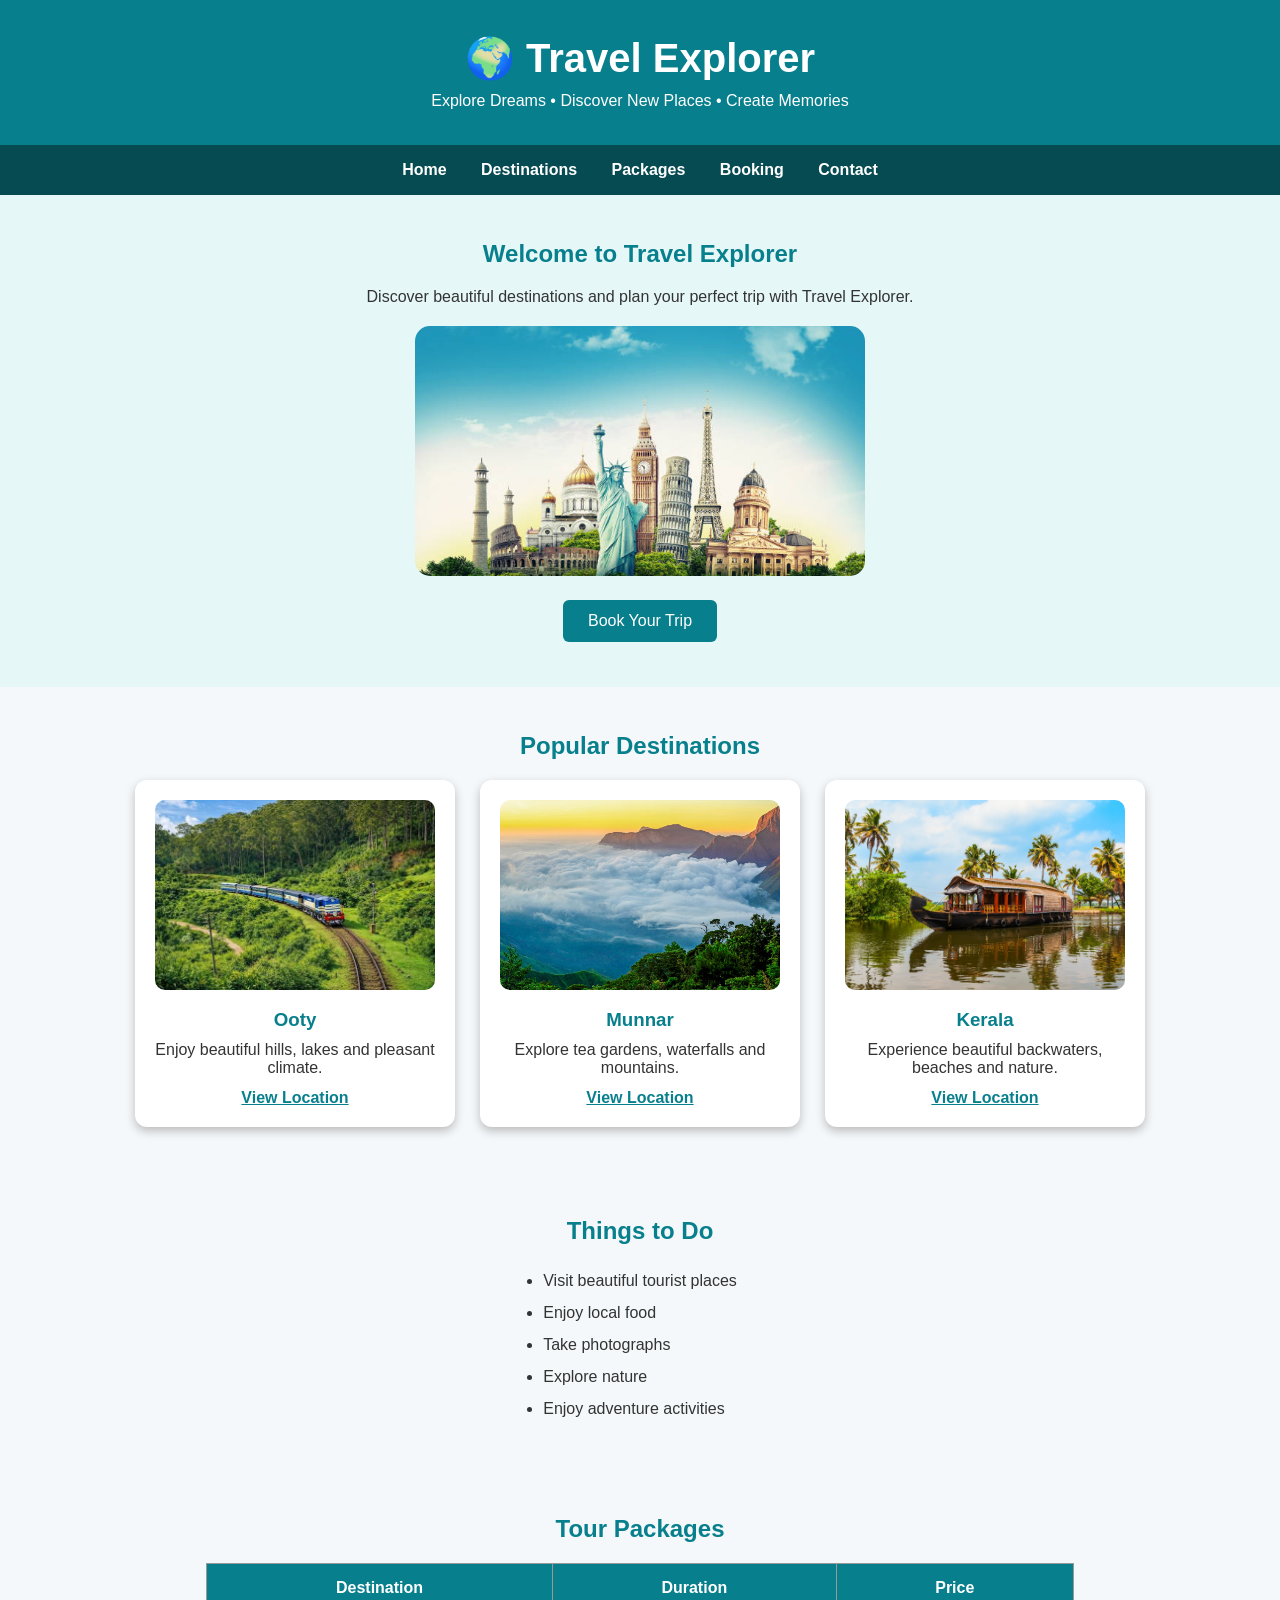
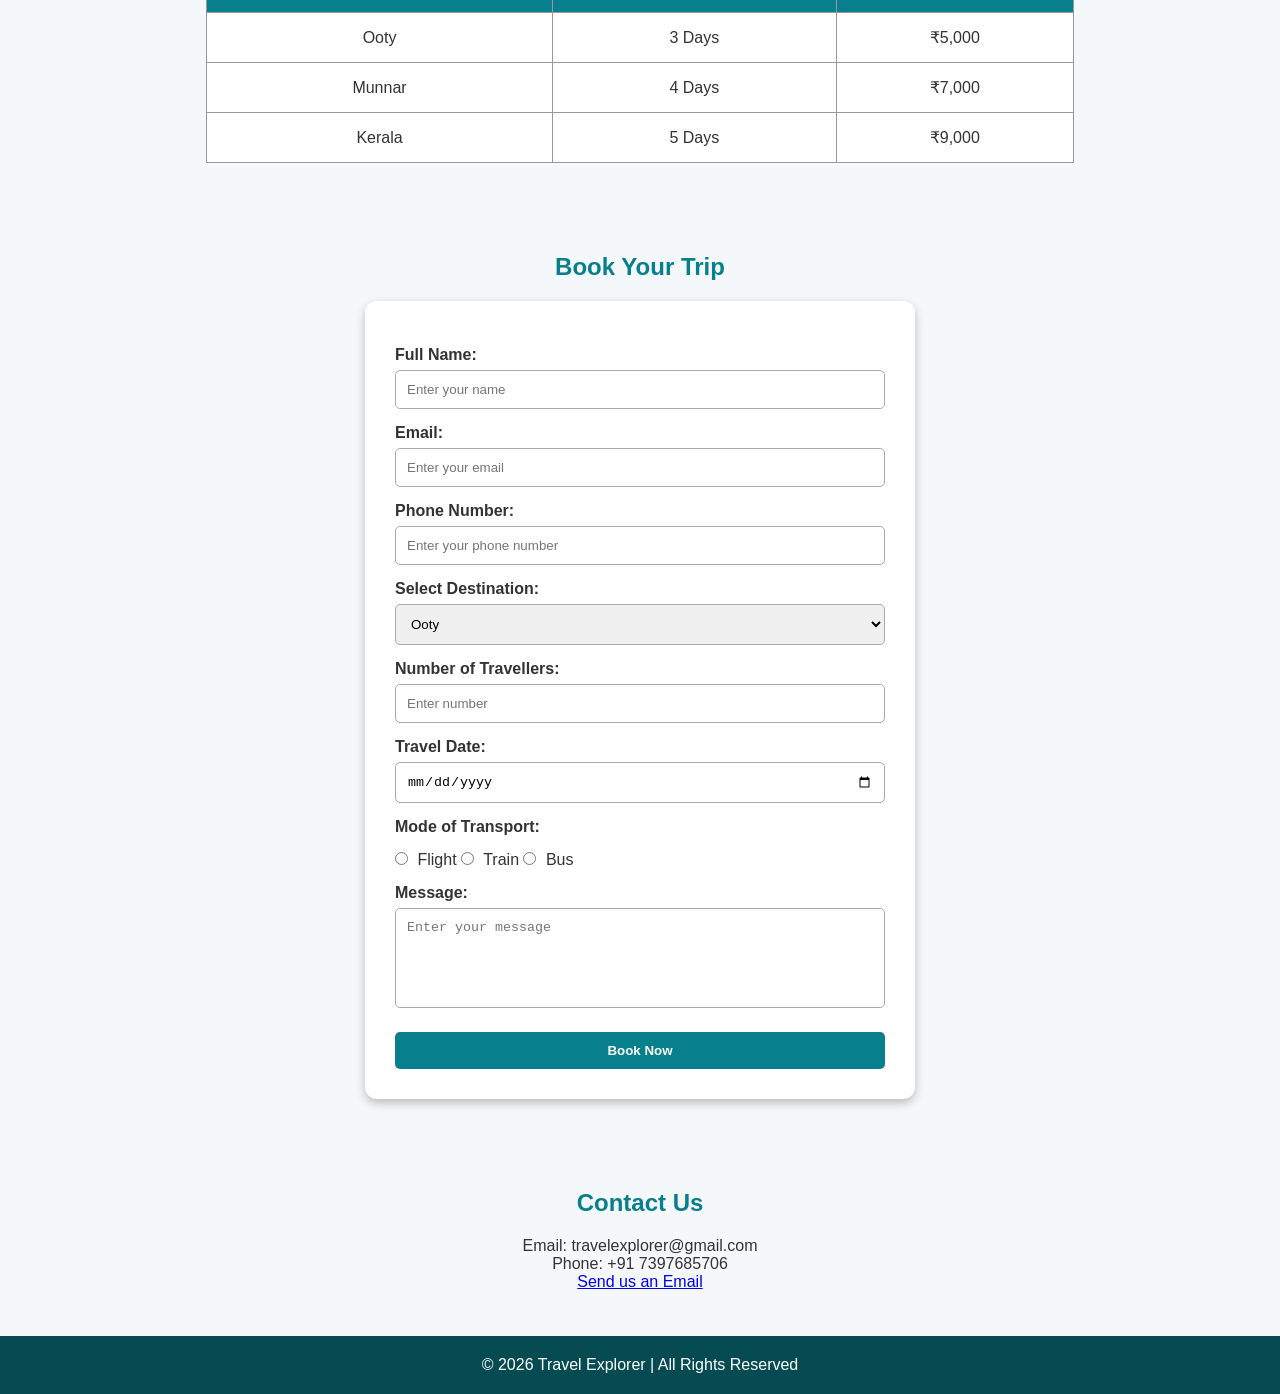
<file: index.html>
<!DOCTYPE html>
<html lang="en">
<head>
    <meta charset="UTF-8">
    <meta name="viewport" content="width=device-width, initial-scale=1.0">
    <title>Travel Explorer</title>
    <link rel="stylesheet" href="style.css">
</head>

<body>

    <header>
        <h1>🌍 Travel Explorer</h1>
        <p>Explore Dreams • Discover New Places • Create Memories</p>
    </header>

    <nav>
        <a href="#home">Home</a>
        <a href="#destinations">Destinations</a>
        <a href="#packages">Packages</a>
        <a href="#booking">Booking</a>
        <a href="#contact">Contact</a>
    </nav>


    <section id="home" class="hero">
        <h2>Welcome to Travel Explorer</h2>

        <p>
            Discover beautiful destinations and plan your perfect trip
            with Travel Explorer.
        </p>

        <img src="image.png" alt="Beautiful Travel Destination">

        <br>

        <a class="button" href="#booking">Book Your Trip</a>
    </section>


    <section id="destinations">
        <h2>Popular Destinations</h2>

        <div class="places">

            <div class="place">
                <img src="ooty.jpg" alt="Ooty">
                <h3>Ooty</h3>
                <p>
                    Enjoy beautiful hills, lakes and pleasant climate.
                </p>

                <a href="https://www.google.com/maps/search/Ooty"
                   target="_blank">
                    View Location
                </a>
            </div>


            <div class="place">
                <img src="top-station-munnar-kerala-1-attr munnar.jpg" alt="Munnar">
                <h3>Munnar</h3>
                <p>
                    Explore tea gardens, waterfalls and mountains.
                </p>

                <a href="https://www.google.com/maps/search/Munnar"
                   target="_blank">
                    View Location
                </a>
            </div>


            <div class="place">
                <img src="kerala.jpg" alt="Kerala">
                <h3>Kerala</h3>
                <p>
                    Experience beautiful backwaters, beaches and nature.
                </p>

                <a href="https://www.google.com/maps/search/Kerala"
                   target="_blank">
                    View Location
                </a>
            </div>

        </div>
    </section>

    <section id="activities">
        <h2>Things to Do</h2>

        <ul>
            <li>Visit beautiful tourist places</li>
            <li>Enjoy local food</li>
            <li>Take photographs</li>
            <li>Explore nature</li>
            <li>Enjoy adventure activities</li>
        </ul>
    </section>



    <section id="packages">
        <h2>Tour Packages</h2>

        <table>
            <tr>
                <th>Destination</th>
                <th>Duration</th>
                <th>Price</th>
            </tr>

            <tr>
                <td>Ooty</td>
                <td>3 Days</td>
                <td>₹5,000</td>
            </tr>

            <tr>
                <td>Munnar</td>
                <td>4 Days</td>
                <td>₹7,000</td>
            </tr>

            <tr>
                <td>Kerala</td>
                <td>5 Days</td>
                <td>₹9,000</td>
            </tr>
        </table>
    </section>


    <section id="booking">
        <h2>Book Your Trip</h2>

        <form>

            <label>Full Name:</label>
            <input type="text"
                   placeholder="Enter your name"
                   required>


            <label>Email:</label>
            <input type="email"
                   placeholder="Enter your email"
                   required>


            <label>Phone Number:</label>
            <input type="tel"
                   placeholder="Enter your phone number"
                   required>


            <label>Select Destination:</label>

            <select>
                <option>Ooty</option>
                <option>Munnar</option>
                <option>Kerala</option>
            </select>


            <label>Number of Travellers:</label>

            <input type="number"
                   min="1"
                   placeholder="Enter number">


            <label>Travel Date:</label>

            <input type="date">


            <label>Mode of Transport:</label>

            <div class="radio">
                <input type="radio" name="transport">
                Flight

                <input type="radio" name="transport">
                Train

                <input type="radio" name="transport">
                Bus
            </div>


            <label>Message:</label>

            <textarea
                placeholder="Enter your message"></textarea>


            <input type="submit"
                   value="Book Now">

        </form>
    </section>

    <section id="contact">
        <h2>Contact Us</h2>

        <p>Email: travelexplorer@gmail.com</p>
        <p>Phone: +91 7397685706</p>

        <a href="mailto:travelexplorer@gmail.com">
            Send us an Email
        </a>
    </section>


    <footer>
        <p>
            © 2026 Travel Explorer | All Rights Reserved
        </p>
    </footer>

</body>
</html>
</file>
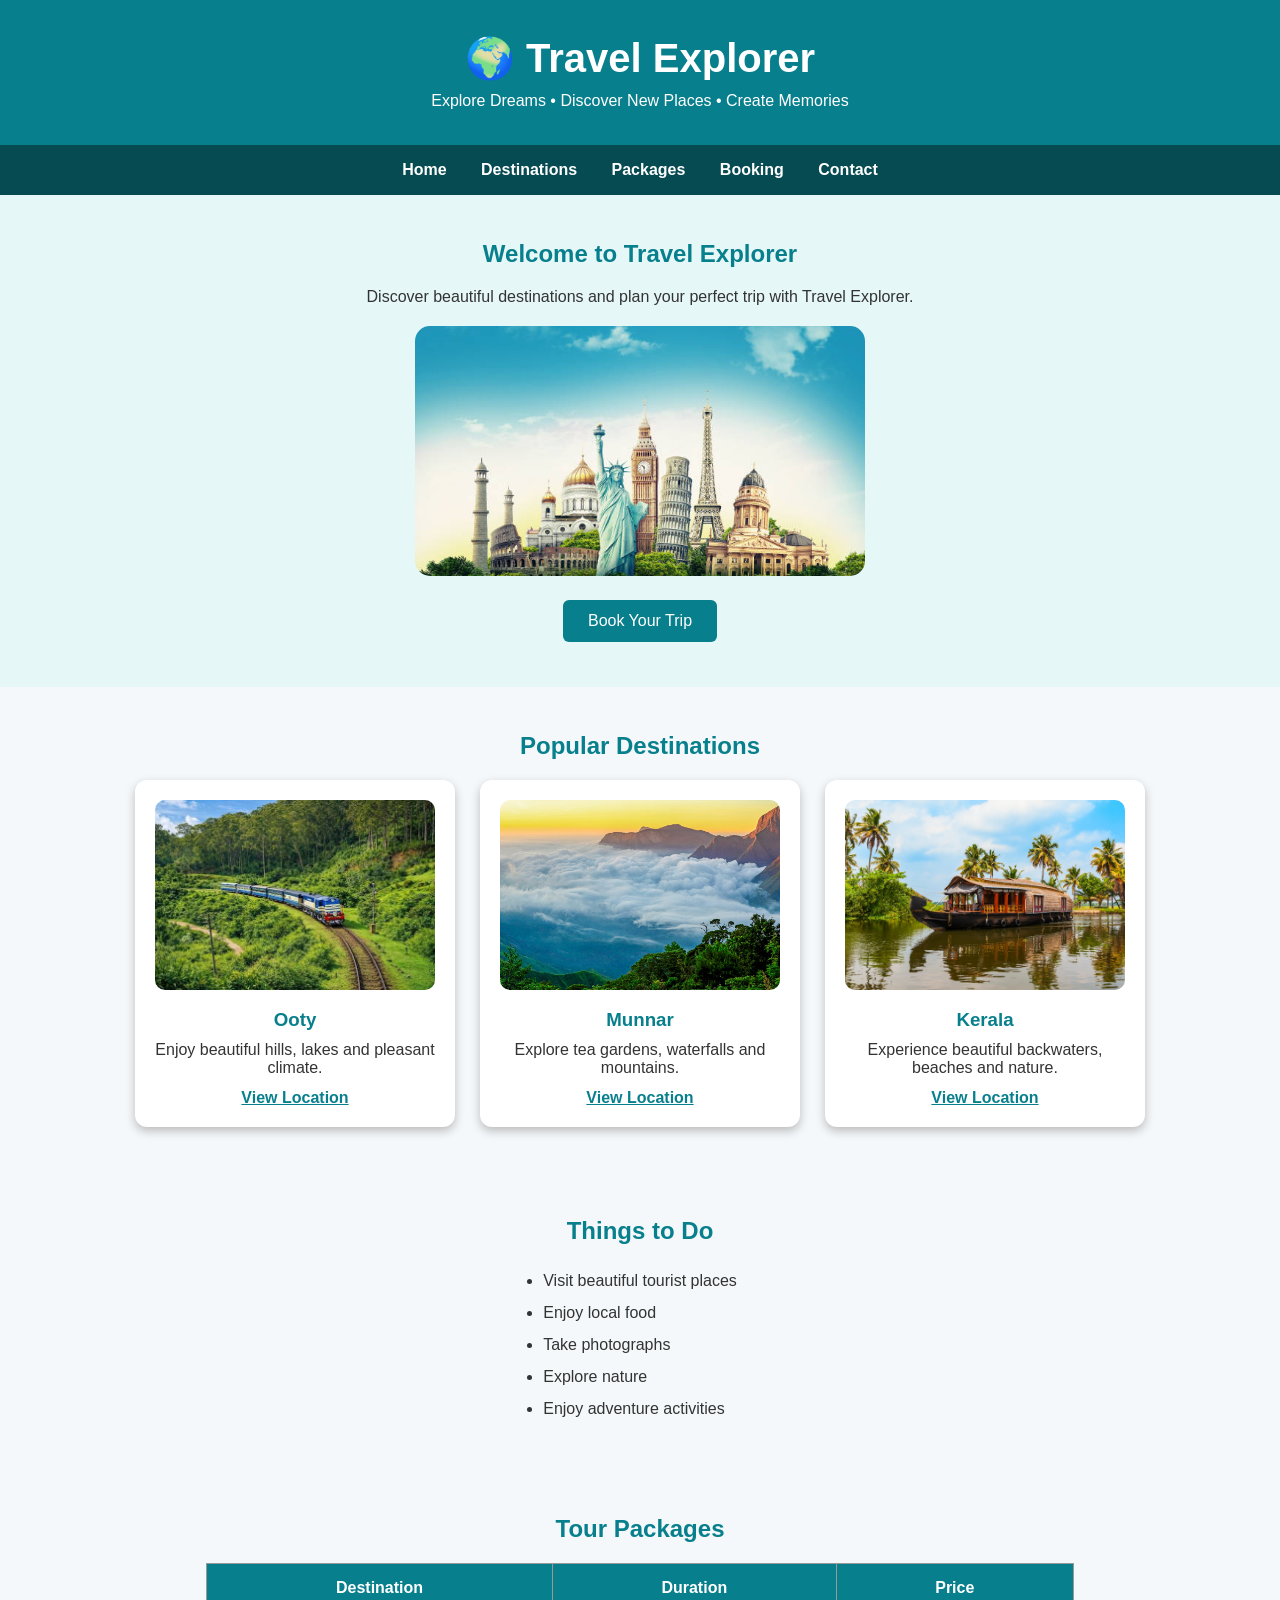
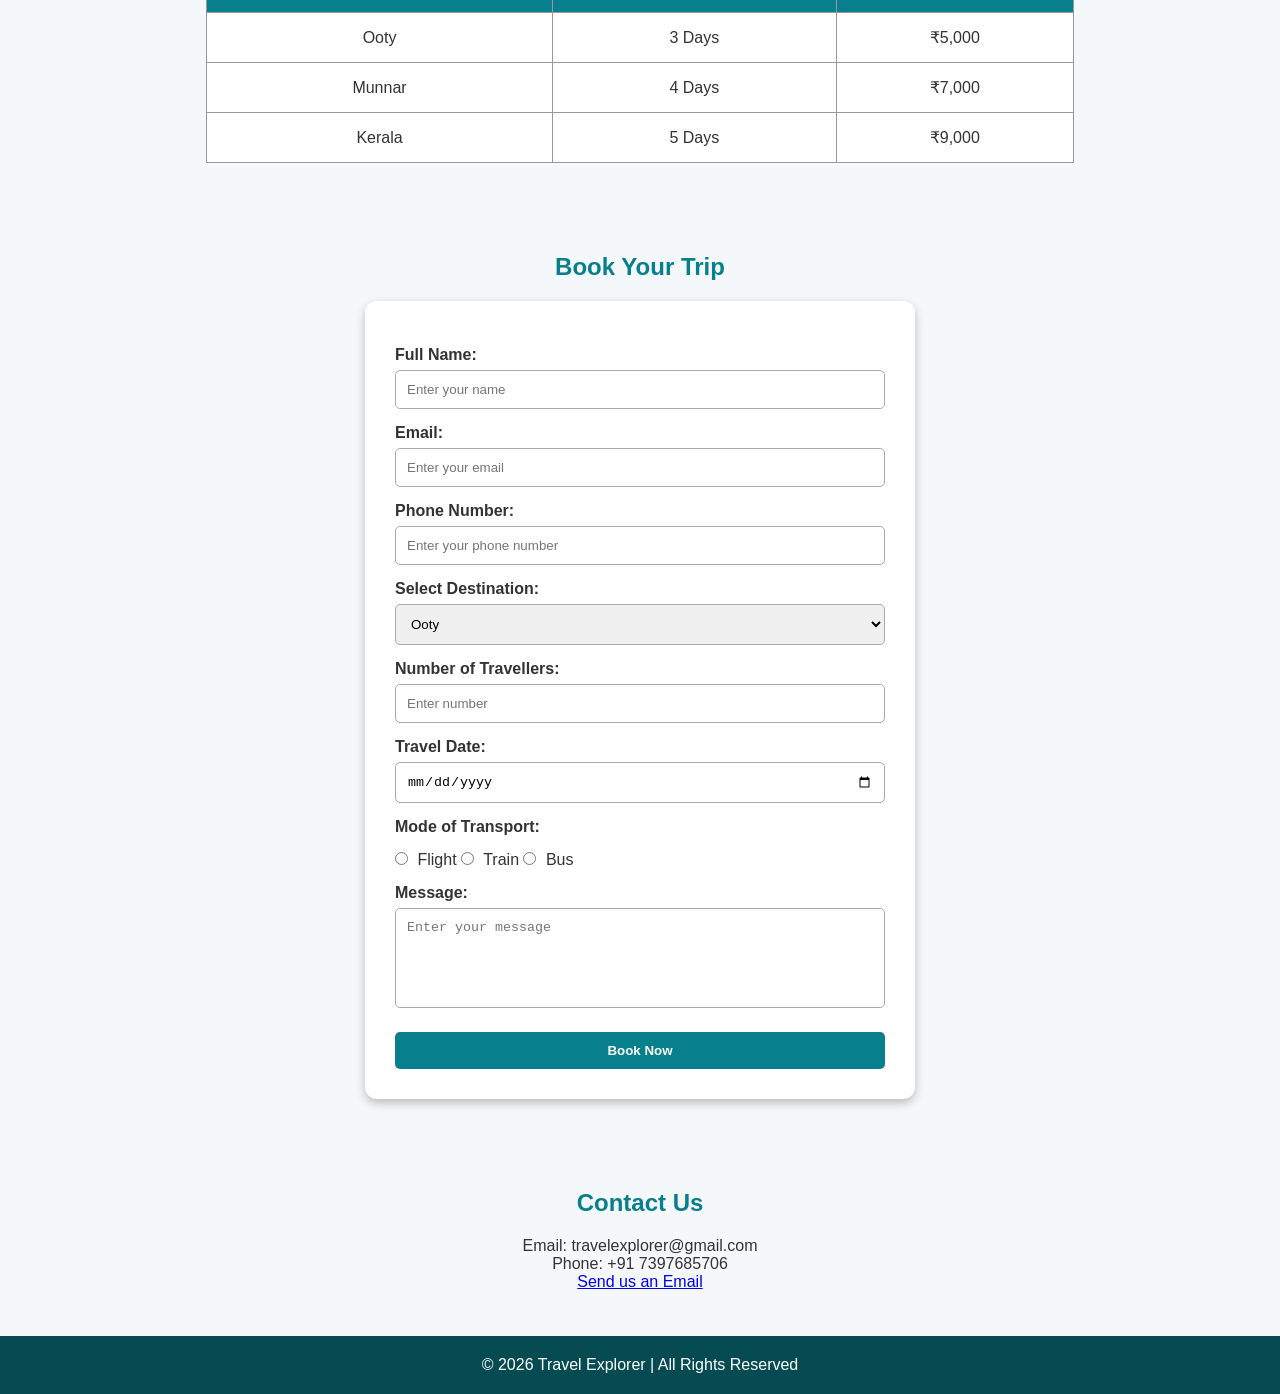
<file: travel.html>
<!DOCTYPE html>
<html lang="en">
<head>
    <meta charset="UTF-8">
    <meta name="viewport" content="width=device-width, initial-scale=1.0">
    <title>Travel Explorer</title>
    <link rel="stylesheet" href="style.css">
</head>

<body>

    <header>
        <h1>🌍 Travel Explorer</h1>
        <p>Explore Dreams • Discover New Places • Create Memories</p>
    </header>

    <nav>
        <a href="#home">Home</a>
        <a href="#destinations">Destinations</a>
        <a href="#packages">Packages</a>
        <a href="#booking">Booking</a>
        <a href="#contact">Contact</a>
    </nav>


    <section id="home" class="hero">
        <h2>Welcome to Travel Explorer</h2>

        <p>
            Discover beautiful destinations and plan your perfect trip
            with Travel Explorer.
        </p>

        <img src="image.png" alt="Beautiful Travel Destination">

        <br>

        <a class="button" href="#booking">Book Your Trip</a>
    </section>


    <section id="destinations">
        <h2>Popular Destinations</h2>

        <div class="places">

            <div class="place">
                <img src="ooty.jpg" alt="Ooty">
                <h3>Ooty</h3>
                <p>
                    Enjoy beautiful hills, lakes and pleasant climate.
                </p>

                <a href="https://www.google.com/maps/search/Ooty"
                   target="_blank">
                    View Location
                </a>
            </div>


            <div class="place">
                <img src="top-station-munnar-kerala-1-attr munnar.jpg" alt="Munnar">
                <h3>Munnar</h3>
                <p>
                    Explore tea gardens, waterfalls and mountains.
                </p>

                <a href="https://www.google.com/maps/search/Munnar"
                   target="_blank">
                    View Location
                </a>
            </div>


            <div class="place">
                <img src="kerala.jpg" alt="Kerala">
                <h3>Kerala</h3>
                <p>
                    Experience beautiful backwaters, beaches and nature.
                </p>

                <a href="https://www.google.com/maps/search/Kerala"
                   target="_blank">
                    View Location
                </a>
            </div>

        </div>
    </section>

    <section id="activities">
        <h2>Things to Do</h2>

        <ul>
            <li>Visit beautiful tourist places</li>
            <li>Enjoy local food</li>
            <li>Take photographs</li>
            <li>Explore nature</li>
            <li>Enjoy adventure activities</li>
        </ul>
    </section>



    <section id="packages">
        <h2>Tour Packages</h2>

        <table>
            <tr>
                <th>Destination</th>
                <th>Duration</th>
                <th>Price</th>
            </tr>

            <tr>
                <td>Ooty</td>
                <td>3 Days</td>
                <td>₹5,000</td>
            </tr>

            <tr>
                <td>Munnar</td>
                <td>4 Days</td>
                <td>₹7,000</td>
            </tr>

            <tr>
                <td>Kerala</td>
                <td>5 Days</td>
                <td>₹9,000</td>
            </tr>
        </table>
    </section>


    <section id="booking">
        <h2>Book Your Trip</h2>

        <form>

            <label>Full Name:</label>
            <input type="text"
                   placeholder="Enter your name"
                   required>


            <label>Email:</label>
            <input type="email"
                   placeholder="Enter your email"
                   required>


            <label>Phone Number:</label>
            <input type="tel"
                   placeholder="Enter your phone number"
                   required>


            <label>Select Destination:</label>

            <select>
                <option>Ooty</option>
                <option>Munnar</option>
                <option>Kerala</option>
            </select>


            <label>Number of Travellers:</label>

            <input type="number"
                   min="1"
                   placeholder="Enter number">


            <label>Travel Date:</label>

            <input type="date">


            <label>Mode of Transport:</label>

            <div class="radio">
                <input type="radio" name="transport">
                Flight

                <input type="radio" name="transport">
                Train

                <input type="radio" name="transport">
                Bus
            </div>


            <label>Message:</label>

            <textarea
                placeholder="Enter your message"></textarea>


            <input type="submit"
                   value="Book Now">

        </form>
    </section>

    <section id="contact">
        <h2>Contact Us</h2>

        <p>Email: travelexplorer@gmail.com</p>
        <p>Phone: +91 7397685706</p>

        <a href="mailto:travelexplorer@gmail.com">
            Send us an Email
        </a>
    </section>


    <footer>
        <p>
            © 2026 Travel Explorer | All Rights Reserved
        </p>
    </footer>

</body>
</html>
</file>
<file: style.css>
* {
    margin: 0;
    padding: 0;
    box-sizing: border-box;
}


body {
    font-family: Arial, sans-serif;
    background-color: #f4f8fb;
    color: #333;
}



header {
    background: #087f8c;
    color: white;
    text-align: center;
    padding: 35px;
} 

header h1 {
    font-size: 40px;
    margin-bottom: 10px;
}




nav {
    background: #064b52;
    text-align: center;
    padding: 16px;
}

nav a {
    color: white;
    text-decoration: none;
    margin: 0 15px;
    font-weight: bold;
}

nav a:hover {
    color: #ffd166;
}




section {
    padding: 45px 20px;
    text-align: center;
}

section h2 {
    color: #087f8c;
    margin-bottom: 20px;
}




.hero {
    background-color: #e6f7f8;
}

.hero img {
    width: 450px;
    max-width: 90%;
    height: 250px;
    object-fit: cover;
    border-radius: 15px;
    margin: 20px;
    
}




.button {
    display: inline-block;
    background: #087f8c;
    color: white;
    text-decoration: none;
    padding: 12px 25px;
    border-radius: 6px;
}

.button:hover {
    background: #064b52;
}




.places {
    display: flex;
    justify-content: center;
    gap: 25px;
    flex-wrap: wrap;
}

.place {
    background: white;
    width: 320px;
    padding: 20px;
    border-radius: 12px;
    box-shadow: 0 4px 10px #bbb;
}

.place img {
    width: 100%;
    height: 190px;
    object-fit: cover;
    border-radius: 10px;
    margin-bottom: 15px;
}

.place h3 {
    color: #087f8c;
    margin-bottom: 10px;
}

.place a {
    display: inline-block;
    margin-top: 12px;
    color: #087f8c;
    font-weight: bold;
}




ul {
    display: inline-block;
    text-align: left;
    line-height: 2;
}




table {
    margin: auto;
    width: 70%;
    border-collapse: collapse;
    background: white;
}

th,
td {
    padding: 15px;
    border: 1px solid #999;
}

th {
    background: #087f8c;
    color: white;
}




form {
    max-width: 550px;
    margin: auto;
    background: white;
    padding: 30px;
    border-radius: 12px;
    box-shadow: 0 4px 10px #bbb;
    text-align: left;
}

label {
    display: block;
    margin-top: 15px;
    font-weight: bold;
}

input,
select,
textarea {
    width: 100%;
    padding: 11px;
    margin-top: 6px;
    border: 1px solid #aaa;
    border-radius: 5px;
}

textarea {
    height: 100px;
    resize: none;
}

.radio {
    margin-top: 10px;
}

.radio input {
    width: auto;
    margin-right: 5px;
}


input[type="submit"] {
    background: #087f8c;
    color: white;
    border: none;
    cursor: pointer;
    margin-top: 20px;
    font-weight: bold;
}

input[type="submit"]:hover {
    background: #064b52;
}




footer {
    background: #064b52;
    color: white;
    text-align: center;
    padding: 20px;
}
</file>
